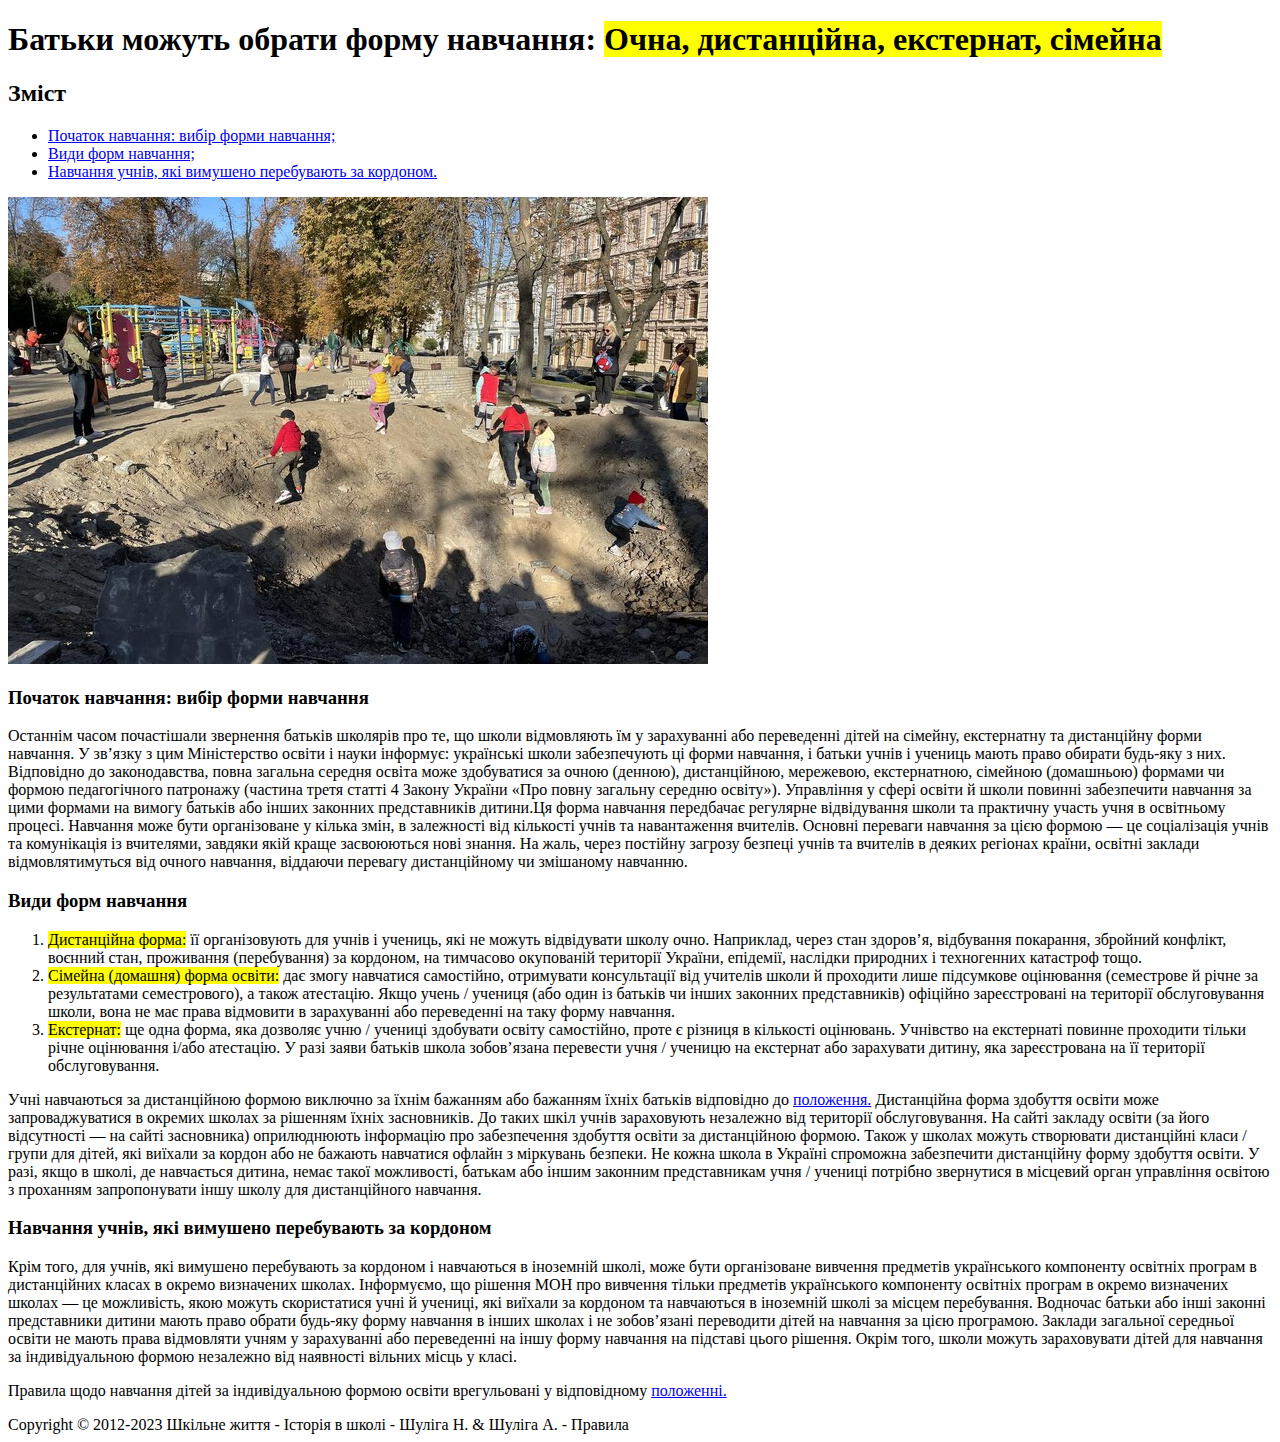
<file: lesson_2/index.html>
<!DOCTYPE html>
<html lang="uk">
<head>
    <meta charset="UTF-8">
    <meta name="viewport" content="width=device-width, initial-scale=1.0">
    <title>Lesson 2</title>
</head>
<body>
    <header>
<div>
    <h1> <span> Батьки можуть обрати форму навчання:</span> <mark> Очна, дистанційна, екстернат, сімейна </mark> </h1>
    <h2 title="Зміст статті"> Зміст</h2>
    <ul>
        <li> <a href="#some-uniq-id" class="link">Початок навчання: вибір форми навчання;</a></li>
        <li> <a href="#some-uniq-id-1" class="link">Види форм навчання;</a></li>
        <li> <a href="#some-uniq-id-2" class="link">Навчання учнів, які вимушено перебувають за кордоном.</a></li>
    </ul>
</div>
</header>
<main>
<div>
    <img src="img/15_main-v1665925855.jpg" alt="Діти грають">
    <h3 id="some-uniq-id">Початок навчання: вибір форми навчання </h3>
    <p> Останнім часом почастішали звернення батьків школярів про те, що школи відмовляють їм у зарахуванні або переведенні дітей на сімейну, екстернатну та дистанційну форми навчання. У звʼязку з цим Міністерство освіти і науки інформує: українські школи забезпечують ці форми навчання, і батьки учнів і учениць мають право обирати будь-яку з них.
Відповідно до законодавства, повна загальна середня освіта може здобуватися за очною (денною), дистанційною, мережевою, екстернатною, сімейною (домашньою) формами чи формою педагогічного патронажу (частина третя статті 4 Закону України «Про повну загальну середню освіту»).
Управління у сфері освіти й школи повинні забезпечити навчання за цими формами на вимогу батьків або інших законних представників дитини.Ця форма навчання передбачає регулярне відвідування школи та практичну участь учня в освітньому процесі. Навчання може бути організоване у кілька змін, в залежності від кількості учнів та навантаження вчителів.
Основні переваги навчання за цією формою — це соціалізація учнів та комунікація із вчителями, завдяки якій краще засвоюються нові знання. 
На жаль, через постійну загрозу безпеці учнів та вчителів в деяких регіонах країни, освітні заклади відмовлятимуться від очного навчання, віддаючи перевагу дистанційному чи змішаному навчанню.
    </p>
    <h3 id="some-uniq-id-1">Види форм навчання</h3>
    <ol>
        <li> <mark>Дистанційна форма:</mark> її організовують для учнів і учениць, які не можуть відвідувати школу очно. Наприклад, через стан здоровʼя, відбування покарання, збройний конфлікт, воєнний стан, проживання (перебування) за кордоном, на тимчасово окупованій території України, епідемії, наслідки природних і техногенних катастроф тощо.</li>
        <li> <mark>Сімейна (домашня) форма освіти:</mark> дає змогу навчатися самостійно, отримувати консультації від учителів школи й проходити лише підсумкове оцінювання (семестрове й річне за результатами семестрового), а також атестацію. Якщо учень / учениця (або один із батьків чи інших законних представників) офіційно зареєстровані на території обслуговування школи, вона не має права відмовити в зарахуванні або переведенні на таку форму навчання.</li>
        <li> <mark>Екстернат:</mark> ще одна форма, яка дозволяє учню / учениці здобувати освіту самостійно, проте є різниця в кількості оцінювань. Учнівство на екстернаті повинне проходити тільки річне оцінювання і/або атестацію. У разі заяви батьків школа зобовʼязана перевести учня / ученицю на екстернат або зарахувати дитину, яка зареєстрована на її території обслуговування.</li>
    </ol>
    <p> Учні навчаються за дистанційною формою виключно за їхнім бажанням або бажанням їхніх батьків відповідно до <a target="_blank" href="https://zakon.rada.gov.ua/laws/show/z0941-20#Text">положення.</a>
Дистанційна форма здобуття освіти може запроваджуватися в окремих школах за рішенням їхніх засновників. До таких шкіл учнів зараховують незалежно від території обслуговування. На сайті закладу освіти (за його відсутності — на сайті засновника) оприлюднюють інформацію про забезпечення здобуття освіти за дистанційною формою.
Також у школах можуть створювати дистанційні класи / групи для дітей, які виїхали за кордон або не бажають навчатися офлайн з міркувань безпеки.
Не кожна школа в Україні спроможна забезпечити дистанційну форму здобуття освіти. У разі, якщо в школі, де навчається дитина, немає такої можливості, батькам або іншим законним представникам учня / учениці потрібно звернутися в місцевий орган управління освітою з проханням запропонувати іншу школу для дистанційного навчання.
    </p>
    <h3 id="some-uniq-id-2">Навчання учнів, які вимушено перебувають за кордоном</h3>
    <p>
        Крім того, для учнів, які вимушено перебувають за кордоном і навчаються в іноземній школі, може бути організоване вивчення предметів українського компоненту освітніх програм в дистанційних класах в окремо визначених школах.
Інформуємо, що рішення МОН про вивчення тільки предметів українського компоненту освітніх програм в окремо визначених школах — це можливість, якою можуть скористатися учні й учениці, які виїхали за кордоном та навчаються в іноземній школі за місцем перебування.
Водночас батьки або інші законні представники дитини мають право обрати будь-яку форму навчання в інших школах і не зобовʼязані переводити дітей на навчання за цією програмою.
Заклади загальної середньої освіти не мають права відмовляти учням у зарахуванні або переведенні на іншу форму навчання на підставі цього рішення. Окрім того, школи можуть зараховувати дітей для навчання за індивідуальною формою незалежно від наявності вільних місць у класі.
    </p>
    <p> Правила щодо навчання дітей за індивідуальною формою освіти врегульовані у відповідному <a target="_blank" href="https://zakon.rada.gov.ua/laws/show/z0184-16#Text">положенні.</a> </p>
</div>
</main>
<footer>
    <div>
        Copyright © 2012-2023 Шкільне життя - Історія в школі - Шуліга Н. & Шуліга А. - Правила
    </div>
</footer>

</body>
</html>
</file>
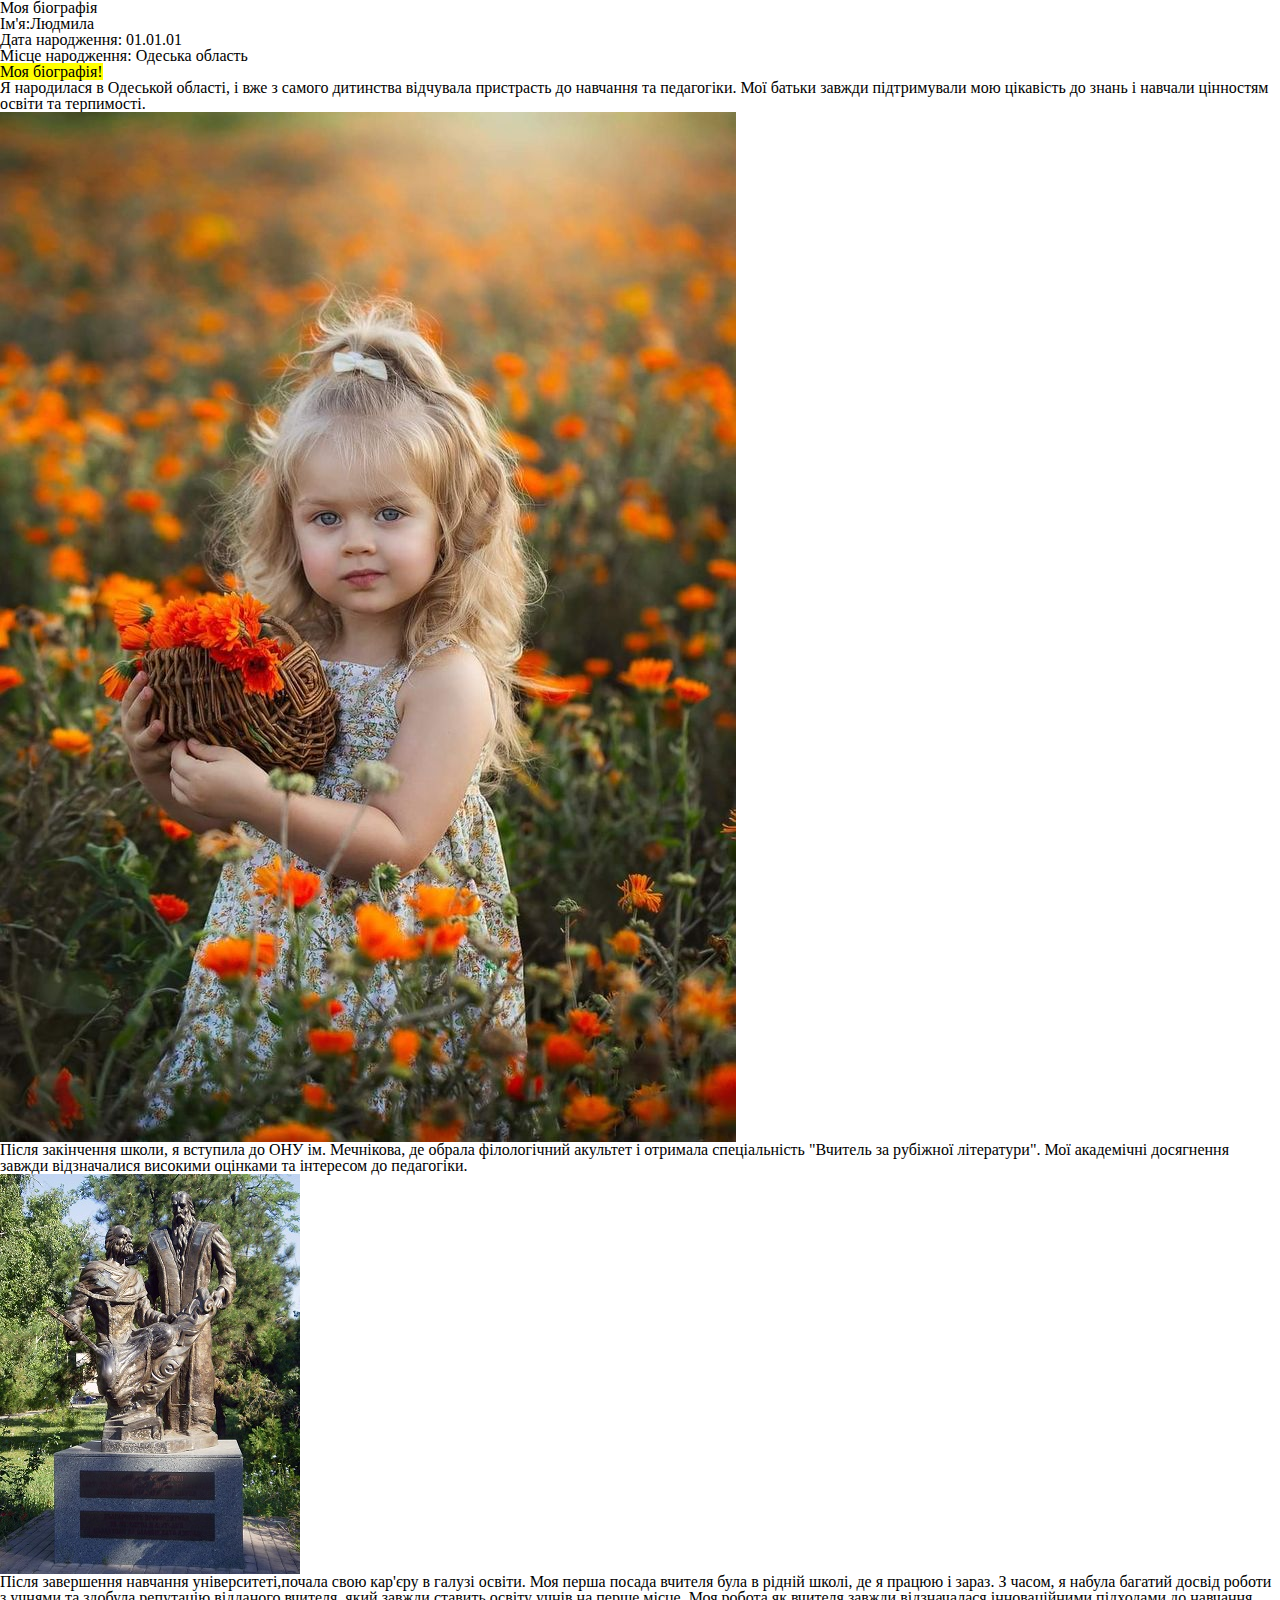
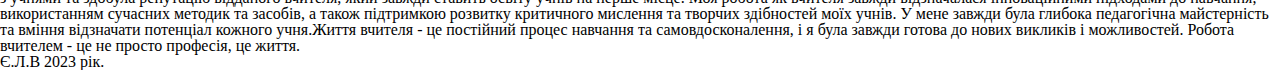
<file: lesson_3/index.html>
<!DOCTYPE html>
<html lang="uk">

<head>
  <meta charset="UTF-8">
  <meta name="viewport" content="width=device-width, initial-scale=1.0">
  <link rel="stylesheet" href="css/style.css">
  <title>Lesson_3</title>
</head>

<body>
  <header>
    <h1 class="title">Моя біографія</h1>
  </header>
  <main>
    <div class="blok">
      <ul class="list">
        <li>Ім'я:Людмила</li>
        <li>Дата народження: 01.01.01</li>
        <li>Місце народження: Одеська область</li>
      </ul>
    </div>
    <div>
      <h2 class="title-2"><mark>Моя біографія!</mark></h2>
      <p>
        Я народилася в Одеськой області, і вже з самого дитинства відчувала
        пристрасть до навчання та педагогіки. Мої батьки завжди підтримували
        мою цікавість до знань і навчали цінностям освіти та терпимості.
      </p>
      <img src="img/5e939a64cdf07bda167ffb4e94a9ced0.jpg" alt="Моє фото">
    </div>
    <div>
      <p>
        Після закінчення
        <a href="https://www.facebook.com/profile.php?id=100042134060486" target="_blank">школи</a>, я вступила до
        <a href="https://onu.edu.ua/uk/" target="_blank">ОНУ ім. Мечнікова</a>, де обрала філологічний акультет і отримала спеціальність "Вчитель
        за рубіжної літератури". Мої академічні досягнення завжди відзначалися
        високими оцінками та інтересом до педагогіки.
      </p>
      <img src="img/123.jpg" alt="ОНУ ім. Мечнікова">
    </div>
    <div>
      <p>
        Після завершення навчання університеті,почала свою кар'єру в галузі
        освіти. Моя перша посада вчителя була в рідній школі, де я працюю і
        зараз. З часом, я набула багатий досвід роботи з учнями та здобула
        репутацію відданого вчителя, який завжди ставить освіту учнів на перше
        місце.
        <span>Моя робота як вчителя завжди відзначалася інноваційними підходами
          до навчання, використанням сучасних методик та засобів, а також
          підтримкою розвитку критичного мислення та творчих здібностей моїх
          учнів.</span>
        У мене завжди була глибока педагогічна майстерність та вміння
        відзначати потенціал кожного учня.Життя вчителя - це постійний процес
        навчання та самовдосконалення, і я була завжди готова до нових
        викликів і можливостей. Робота вчителем - це не просто професія, це
        життя.
      </p>
    </div>
  </main>
  <footer>
    <div>Є.Л.В 2023 рік.</div>
  </footer>
</body>

</html>
</file>
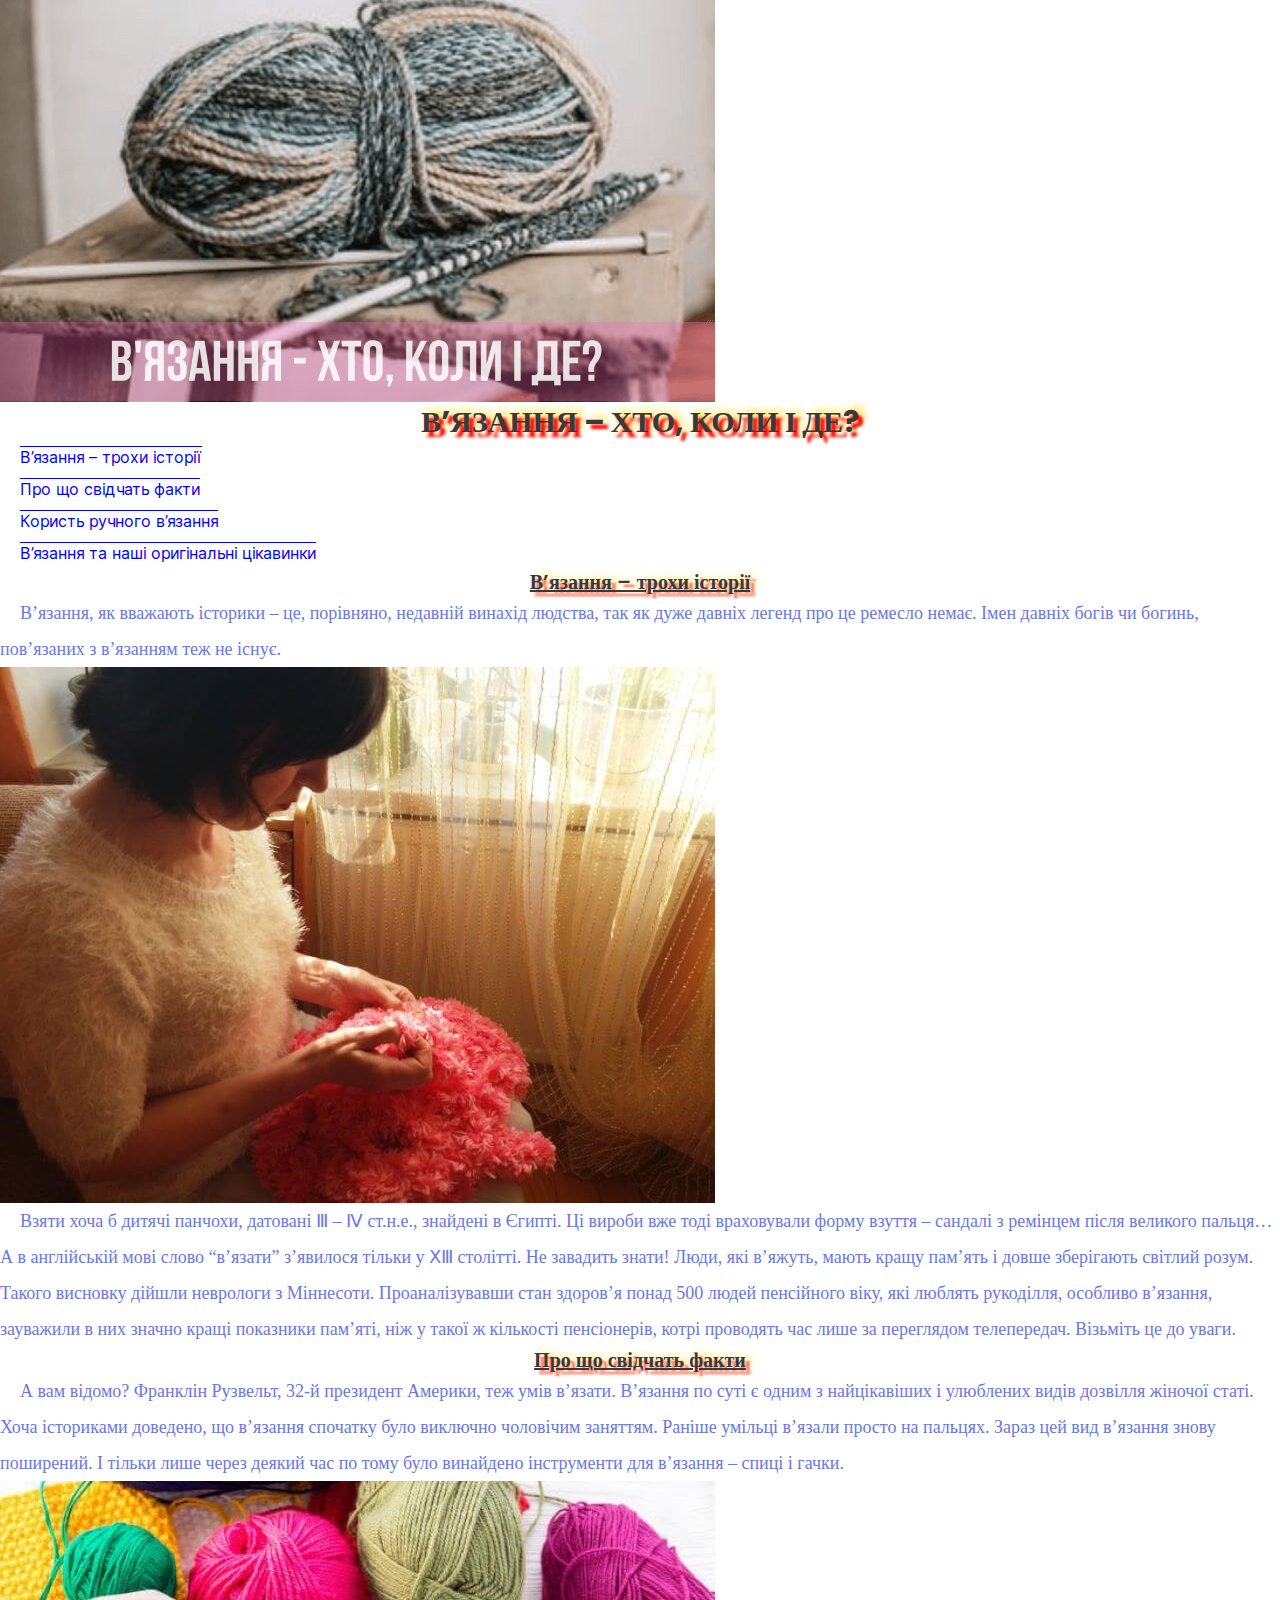
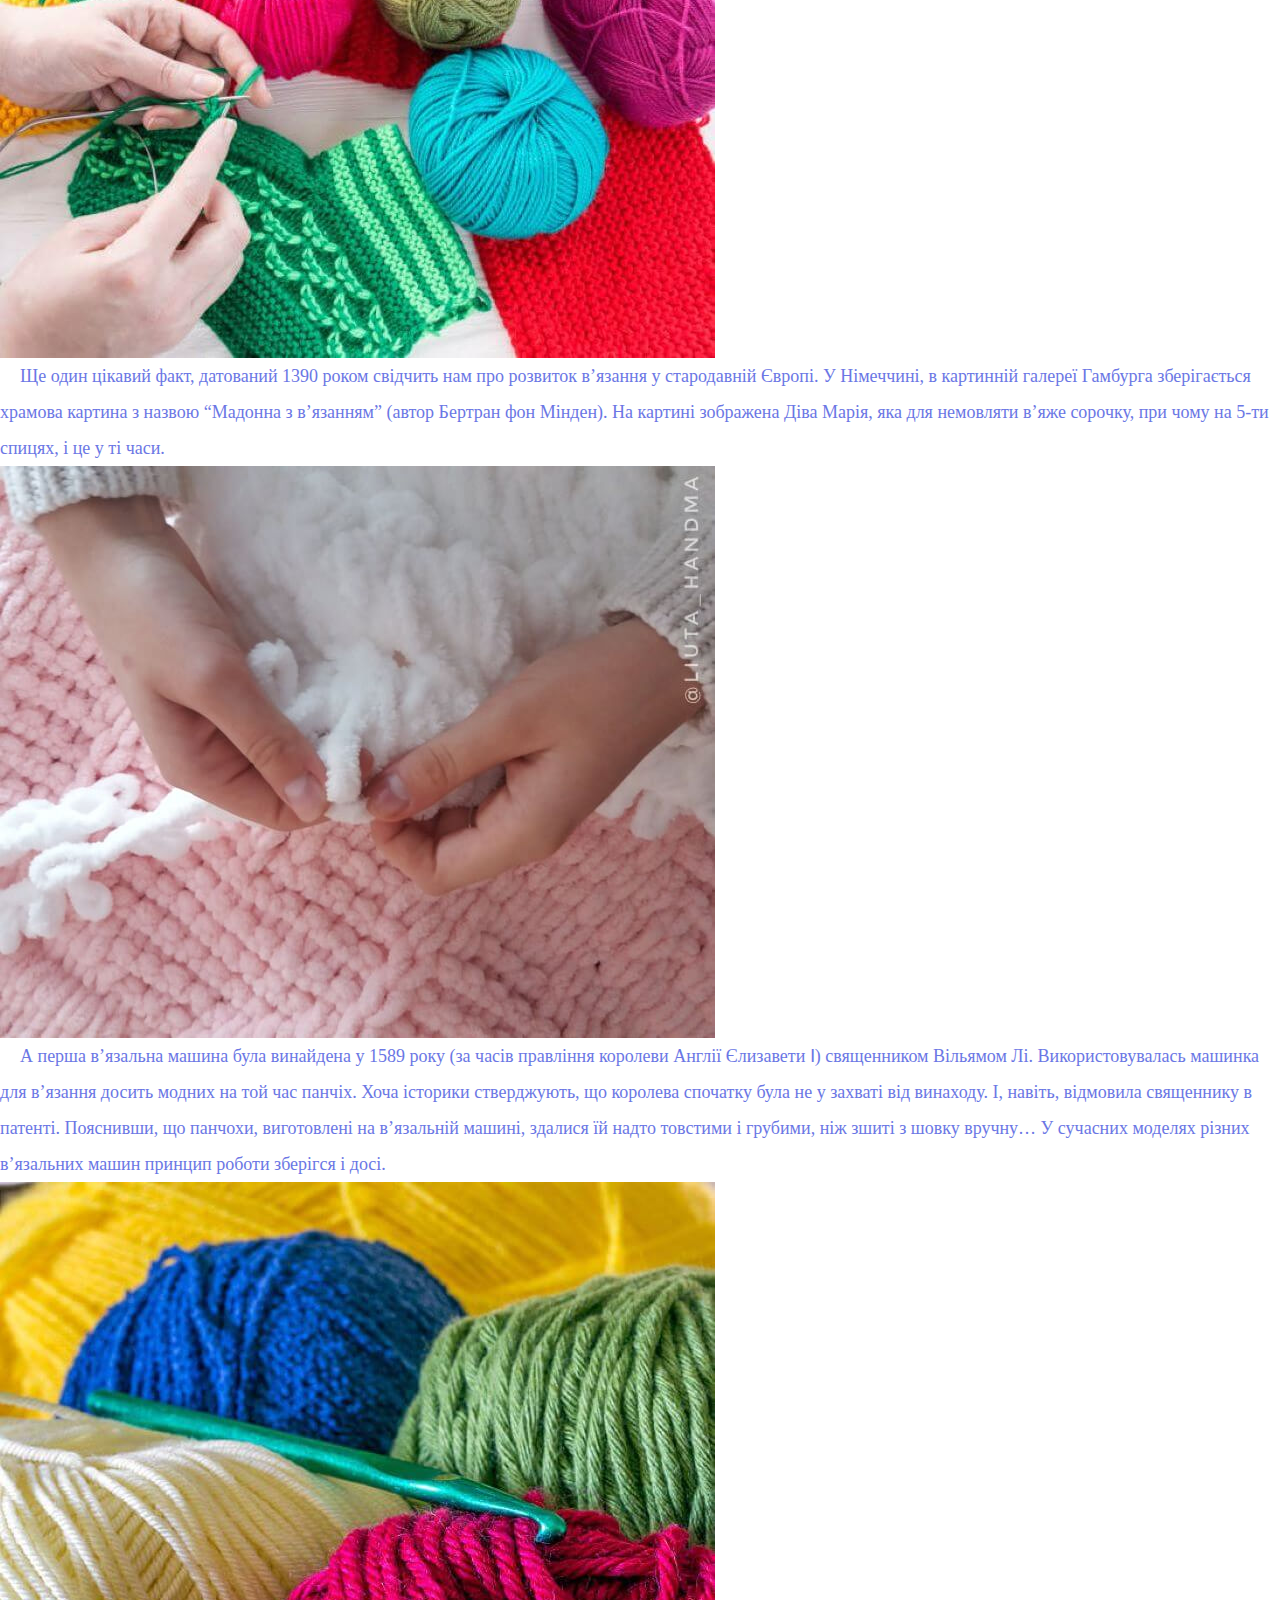
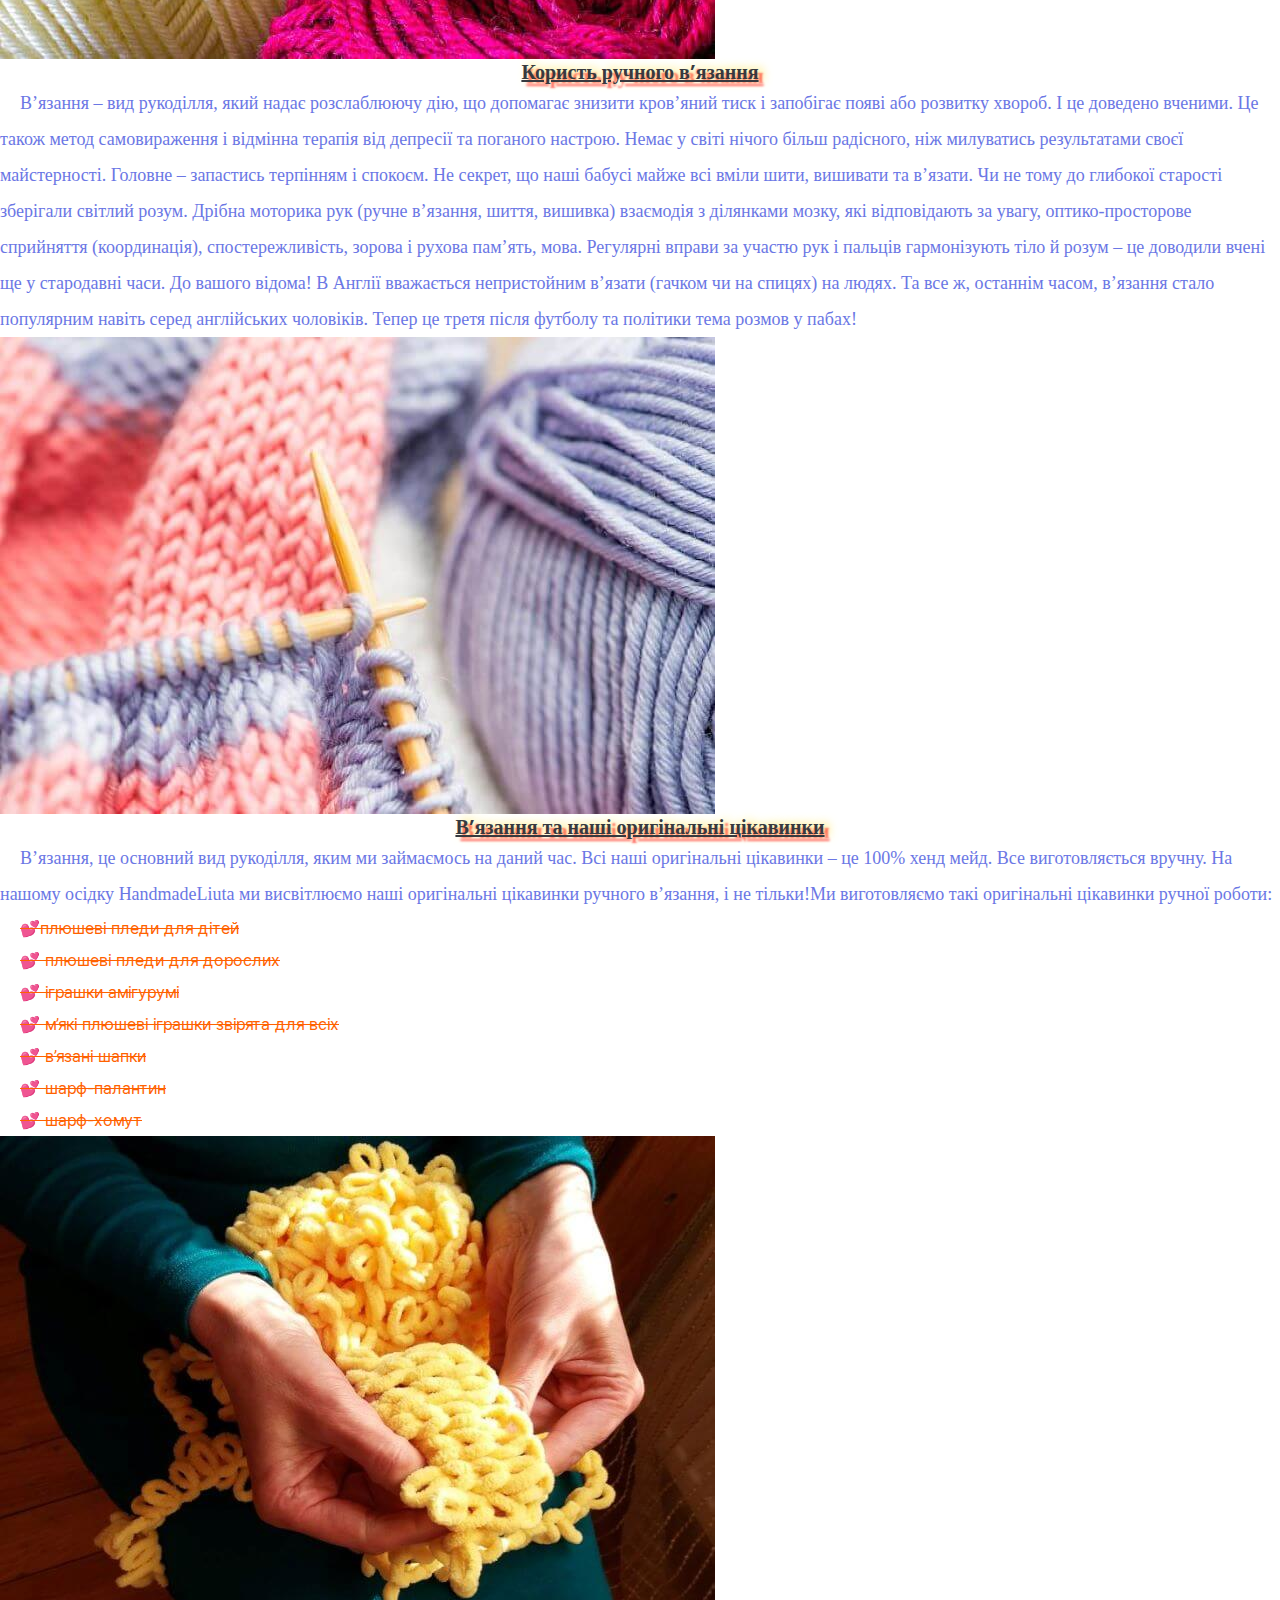
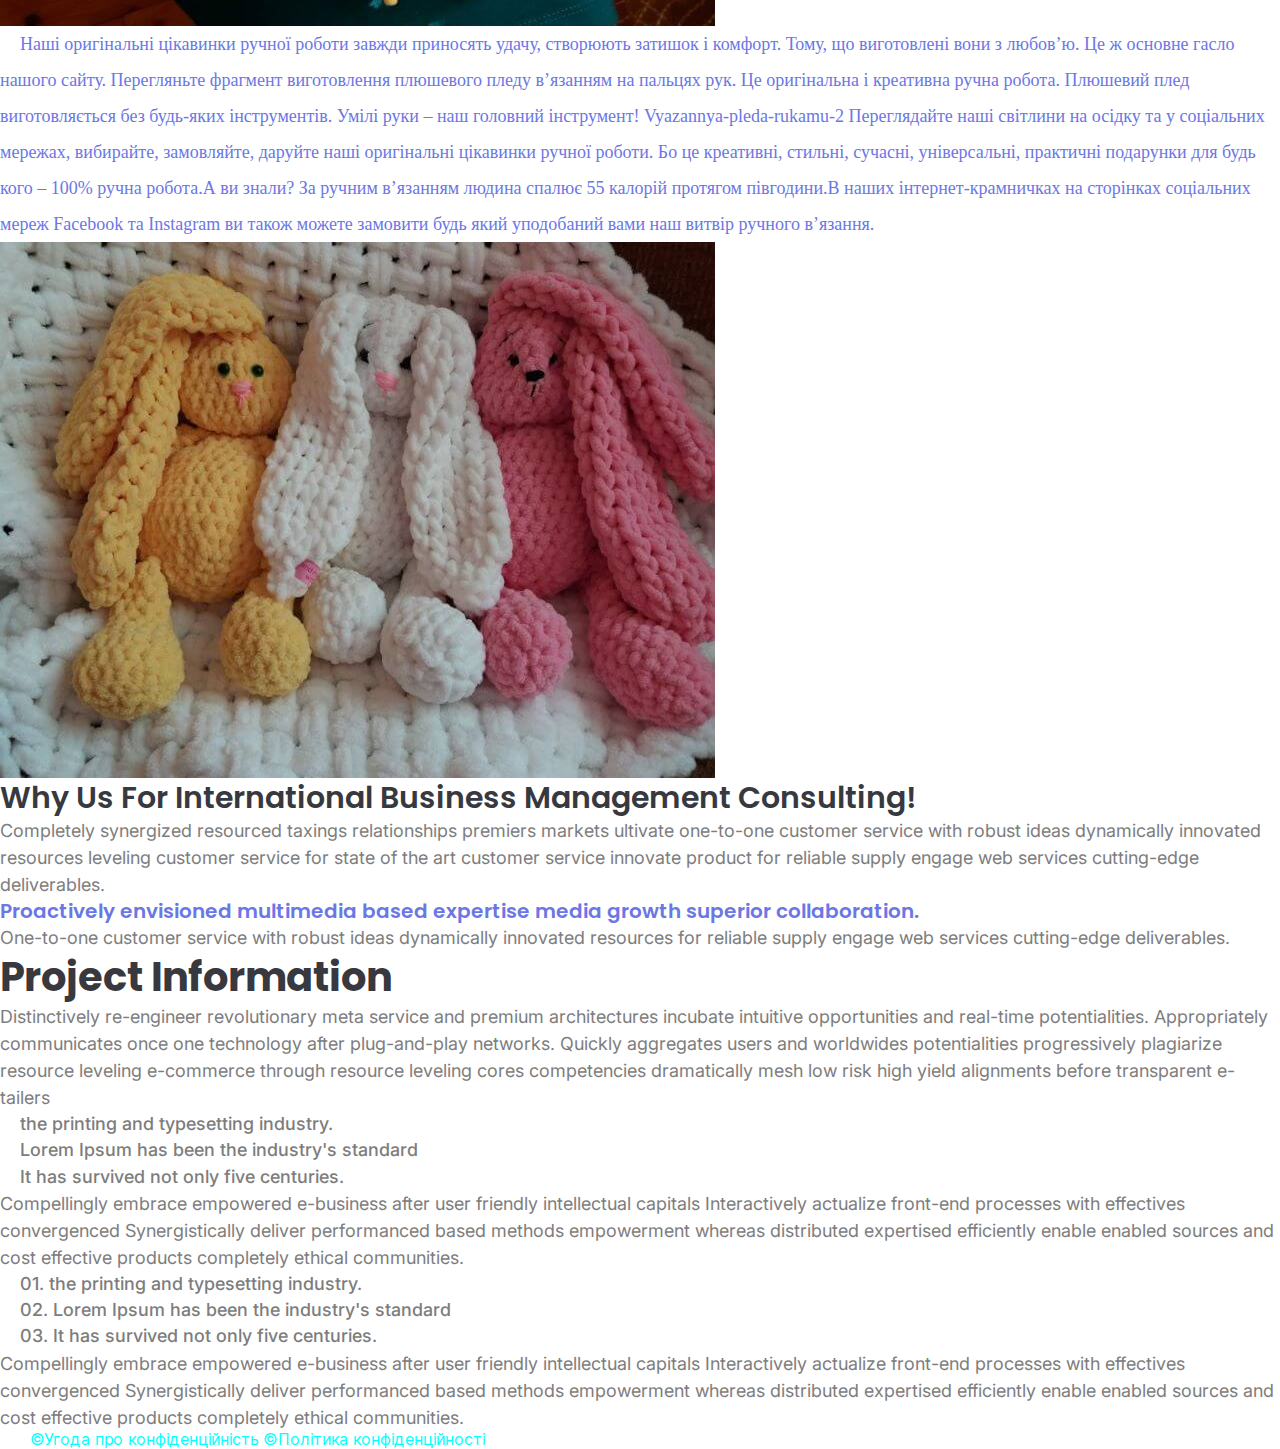
<file: lesson_5/index.html>
<!DOCTYPE html>
<html lang="uk">

<head>
  <meta charset="UTF-8">
  <meta name="viewport" content="width=device-width, initial-scale=1.0">
  <link rel="stylesheet" href="css/style.css">
  <title>Lesson 5</title>
</head>

<body>
  <header>
    <img class="picture" src="img/Viazannia-1.png" alt="нитки для в'язання">
    <div class="title">
      <h1>В’ЯЗАННЯ – ХТО, КОЛИ І ДЕ?</h1>
    </div>
    <div class="list">
      <ul>

        <li>
          <a href="#some-uniq-id" class="link">В’язання – трохи історії</a>
        </li>
        <li>
          <a href="#some-uniq-id-1" class="link">Про що свідчать факти</a>
        </li>
        <li>
          <a href="#some-uniq-id-2" class="link">Користь ручного в’язання</a>
        </li>
        <li>
          <a href="#some-uniq-id-3" class="link">В’язання та наші оригінальні цікавинки</a>
        </li>
      </ul>

    </div>
  </header>
  <main>
    <div>
      <h2 id="some-uniq-id">
        В’язання – трохи історії
      </h2>
      <p class="text">
        В’язання, як вважають історики – це, порівняно, недавній винахід людства, так як дуже давніх легенд про це ремесло немає. Імен давніх богів чи богинь, пов’язаних з в’язанням теж не існує.
      </p>
      <img class="picture" src="img/Viazannia-3.jpg" alt="жінка в'яже біля вікна">
      <p class="text">
        Взяти хоча б дитячі панчохи, датовані Ⅲ – Ⅳ ст.н.е., знайдені в Єгипті. Ці вироби вже тоді враховували форму взуття – сандалі з ремінцем після великого пальця…
        А в англійській мові слово “в’язати” з’явилося тільки у ⅩⅢ столітті.
        Не завадить знати! Люди, які в’яжуть, мають кращу пам’ять і довше зберігають світлий розум.
        Такого висновку дійшли неврологи з Міннесоти. Проаналізувавши стан здоров’я понад 500 людей пенсійного віку, які люблять рукоділля, особливо в’язання, зауважили в них значно кращі показники пам’яті, ніж у такої ж кількості пенсіонерів, котрі проводять час лише за переглядом телепередач. Візьміть це до уваги.
      </p>

    </div>
    <div>
      <h2 id="some-uniq-id-1">
        Про що свідчать факти
      </h2>
      <p class="text">
        А вам відомо? Франклін Рузвельт, 32-й президент Америки, теж умів в’язати.
        В’язання по суті є одним з найцікавіших і улюблених видів дозвілля жіночої статі. Хоча істориками доведено, що в’язання спочатку було виключно чоловічим заняттям.

        Раніше умільці в’язали просто на пальцях. Зараз цей вид в’язання знову поширений. І тільки лише через деякий час по тому було винайдено інструменти для в’язання – спиці і гачки.</p>
      <img class="picture" src="img/Viazannia-4.jpg" alt="жінка в'яже шкарпетки">
      <p class="text">Ще один цікавий факт, датований 1390 роком свідчить нам про розвиток в’язання у стародавній Європі. У Німеччині, в картинній галереї Гамбурга зберігається храмова картина з назвою “Мадонна з в’язанням” (автор Бертран фон Мінден). На картині зображена Діва Марія, яка для немовляти в’яже сорочку, при чому на 5-ти спицях, і це у ті часи.</p>
      <img class="picture" src="img/Viazannia-5.jpg" alt="Руки, які в'яжуть плед">
      <p class="text">А перша в’язальна машина була винайдена у 1589 року (за часів правління королеви Англії Єлизавети Ⅰ) священником Вільямом Лі. Використовувалась машинка для в’язання досить модних на той час панчіх.
        Хоча історики стверджують, що королева спочатку була не у захваті від винаходу. І, навіть, відмовила священнику в патенті. Пояснивши, що панчохи, виготовлені на в’язальній машині, здалися їй надто товстими і грубими, ніж зшиті з шовку вручну…
        У сучасних моделях різних в’язальних машин принцип роботи зберігся і досі.</p>

      <img class="picture" src="img/Viazannia-6.jpg" alt="нитки, для в'язання та гачок">
    </div>
    <div>
      <h2 id="some-uniq-id-2">
        Користь ручного в’язання
      </h2>
      <p class="text">
        В’язання – вид рукоділля, який надає розслаблюючу дію, що допомагає знизити кров’яний тиск і запобігає появі або розвитку хвороб. І це доведено вченими. Це також метод самовираження і відмінна терапія від депресії та поганого настрою. Немає у світі нічого більш радісного, ніж милуватись результатами своєї майстерності. Головне – запастись терпінням і спокоєм.
        Не секрет, що наші бабусі майже всі вміли шити, вишивати та в’язати. Чи не тому до глибокої старості зберігали світлий розум. Дрібна моторика рук (ручне в’язання, шиття, вишивка) взаємодія з ділянками мозку, які відповідають за увагу, оптико-просторове сприйняття (координація), спостережливість, зорова і рухова пам’ять, мова. Регулярні вправи за участю рук і пальців гармонізують тіло й розум – це доводили вчені ще у стародавні часи.
        До вашого відома! В Англії вважається непристойним в’язати (гачком чи на спицях) на людях. Та все ж, останнім часом, в’язання стало популярним навіть серед англійських чоловіків. Тепер це третя після футболу та політики тема розмов у пабах!
        <img class="picture" src="img/Viazannia-8.jpg" alt="спиці та никти">
      </p>
    </div>
    <div>
      <h2 id="some-uniq-id-3">
        В’язання та наші оригінальні цікавинки
      </h2>
      <p class="text">
        В’язання, це основний вид рукоділля, яким ми займаємось на даний час. Всі наші оригінальні цікавинки – це 100% хенд мейд. Все виготовляється вручну.
        На нашому осідку <a href="https://handmadeliuta.com/" class="link" target="_blank">HandmadeLiuta</a> ми висвітлюємо наші оригінальні цікавинки ручного в’язання, і не тільки!Ми виготовляємо такі оригінальні цікавинки ручної роботи:
      </p>
    </div>
    <ol class="list1">
      <li>
        💕плюшеві пледи для дітей
      </li>
      <li>
        💕 плюшеві пледи для дорослих
      </li>
      <li>
        💕 іграшки амігурумі
      </li>
      <li>
        💕 м’які плюшеві іграшки звірята для всіх
      </li>
      <li>
        💕 в’язані шапки
      </li>
      <li>
        💕 шарф-палантин
      </li>
      <li>
        💕 шарф-хомут
      </li>
    </ol>
    <img class="picture" src="img/Viazannia-11.jpg" alt="в'язання">
    <p class="text">
      Наші оригінальні цікавинки ручної роботи завжди приносять удачу, створюють затишок і комфорт. Тому, що виготовлені вони з любов’ю. Це ж основне гасло нашого сайту.

      Перегляньте фрагмент виготовлення плюшевого пледу в’язанням на пальцях рук. Це оригінальна і креативна ручна робота. Плюшевий плед виготовляється без будь-яких інструментів. Умілі руки – наш головний інструмент!

      Vyazannya-pleda-rukamu-2
      Переглядайте наші світлини на осідку та у соціальних мережах, вибирайте, замовляйте, даруйте наші оригінальні цікавинки ручної роботи. Бо це креативні, стильні, сучасні, універсальні, практичні подарунки для будь кого – 100% ручна робота.А ви знали? За ручним в’язанням людина спалює 55 калорій протягом півгодини.В наших інтернет-крамничках на сторінках соціальних мереж Facebook та Instagram ви також можете замовити будь який уподобаний вами наш витвір ручного в’язання.
    </p>
    <img class="picture" src="img/Viazannia-12.jpg" alt="в'язані іграшки">
    <div>
      <h2 class="title_1">Why Us For International Business Management Consulting!</h2>

      <p class="text_1">Completely synergized resourced taxings relationships premiers markets ultivate one-to-one customer service with robust ideas dynamically innovated resources leveling customer service for state of the art customer service innovate product for reliable supply engage web services cutting-edge deliverables.</p>
      <h3 class="subtitle_1">Proactively envisioned multimedia based expertise media growth superior collaboration.</h3>
      <p class="text_1">One-to-one customer service with robust ideas dynamically innovated resources for reliable supply engage web services cutting-edge deliverables.</p>
    </div>
    <div>
      <h2 class="title_2">Project Information</h2>
      <p class="text_2">Distinctively re-engineer revolutionary meta service and premium architectures incubate intuitive opportunities and real-time potentialities. Appropriately communicates once one technology after plug-and-play networks.
        Quickly aggregates users and worldwides potentialities progressively plagiarize resource leveling e-commerce through resource leveling cores competencies dramatically mesh low risk high yield alignments before transparent e-tailers</p>
      <ul class="list_2">
        <li>
          the printing and typesetting industry.
        </li>
        <li>
          Lorem Ipsum has been the industry's standard
        </li>
        <li>It has survived not only five centuries.</li>
      </ul>
      <p class="text_2">Compellingly embrace empowered e-business after user friendly intellectual capitals Interactively actualize front-end processes with effectives convergenced Synergistically deliver performanced based methods empowerment whereas distributed expertised efficiently enable enabled sources and cost effective products completely ethical communities.</p>
      <ol class="list_2">
        <li>01. the printing and typesetting industry.</li>
        <li>02. Lorem Ipsum has been the industry's standard</li>
        <li>03. It has survived not only five centuries.</li>
      </ol>

      <p class="text_2">
        Compellingly embrace empowered e-business after user friendly intellectual capitals Interactively actualize front-end processes with effectives convergenced Synergistically deliver performanced based methods empowerment whereas distributed expertised efficiently enable enabled sources and cost effective products completely ethical communities.
      </p>
    </div>
  </main>
  <footer>
    <div class="footer">
      <a href="https://handmadeliuta.com/ugoda-pro-konfidentsijnist/" target="_blank">©Угода про конфіденційність</a>
      <a href="https://handmadeliuta.com/ugoda-pro-konfidentsijnist/" target="_blank">©Політика конфіденційності</a>
    </div>
  </footer>

</body>

</html>
</file>
<file: lesson_3/css/style.css>
@import url("reset.css")
</file>
<file: lesson_5/css/style.css>
@import url("reset.css");
@import url("https://fonts.googleapis.com/css2?family=Inter:wght@400;500&family=Montserrat:wght@400;600&family=Poppins:wght@600;700&display=swap");

@font-face {
    font-family: "Poppins";
    src: url("../fonts/Poppinspoppins-boldsemibold.woff2") format("woff2"),
        url("../fonts/Poppinspoppins-boldsemibold.woff") format("woff");
    font-display: swap;
    font-weight: 600, 700;
    font-style: normal;
}

@font-face {
    font-family: "Poppins";
    src: url("../fonts/Inter-Regular.woff2") format("woff2"),
        url("../fonts/Inter-Regular.woff") format("woff");
    font-display: swap;
    font-weight: 400;
    font-style: normal;
}

@font-face {
    font-family: "Poppins";
    src: url("../fonts/Inter-Medium.woff2") format("woff2"),
        url("../fonts/Inter-Medium.woff") format("woff");
    font-display: swap;
    font-weight: 500;
    font-style: normal;
}

body {
    font-family: "Poppins", "Inter";
}

.title {
    color: #37393F;
    font-family: Poppins;
    font-size: 30px;
    font-style: normal;
    font-weight: 700;
    line-height: 1.3;
    text-align: center;
    text-transform: capitalize;
    text-shadow: 5px 5px 3px red, 5px -2px 10px gold;
}

.title_1 {
    color: #37393F;
    font-family: Poppins;
    font-size: 30px;
    font-style: normal;
    font-weight: 600;
    line-height: 1.3;
    text-transform: capitalize;
}

.text_1 {
    color: #7D7D7D;
    font-family: Inter;
    font-size: 18px;
    font-style: normal;
    font-weight: 400;
    line-height: 1.5;
}

.subtitle_1 {
    color: #6B77E5;
    font-family: Poppins;
    font-size: 20px;
    font-style: normal;
    font-weight: 600;
    line-height: 1.3;
}

.title_2 {
    color: #37393F;
    font-family: Poppins;
    font-size: 40px;
    font-style: normal;
    font-weight: 700;
    line-height: 1.3;
    text-transform: capitalize;
}

.text_2 {
    color: #7D7D7D;
    font-family: Inter;
    font-size: 18px;
    font-style: normal;
    font-weight: 400;
    line-height: 1.5;
}

.list_2 {
    color: #7D7D7D;
    font-family: Inter;
    font-size: 18px;
    font-style: normal;
    font-weight: 500;
    line-height: 146.187%;
    text-indent: 20px;
}

#some-uniq-id {
    color: #37393F;
    font-family: Poppins;
    font-size: 20px;
    font-style: normal;
    font-weight: 600;
    line-height: 1.3;
    text-align: center;
    text-shadow: 5px 4px 2px rgba(255, 0, 0, 0.575), 5px -1px 10px rgba(255, 217, 0, 0.597);
    text-decoration: underline;
}

#some-uniq-id-1 {
    color: #37393F;
    font-family: Poppins;
    font-size: 20px;
    font-style: normal;
    font-weight: 600;
    line-height: 1.3;
    text-align: center;
    text-shadow: 5px 4px 2px rgba(255, 0, 0, 0.575), 5px -1px 10px rgba(255, 217, 0, 0.597);
    text-decoration: underline;
}

#some-uniq-id-2 {
    color: #37393F;
    font-family: Poppins;
    font-size: 20px;
    font-style: normal;
    font-weight: 600;
    line-height: 1.3;
    text-align: center;
    text-shadow: 5px 4px 2px rgba(255, 0, 0, 0.575), 5px -1px 10px rgba(255, 217, 0, 0.597);
    text-decoration: underline;
}

#some-uniq-id-3 {
    color: #37393F;
    font-family: Poppins;
    font-size: 20px;
    font-style: normal;
    font-weight: 600;
    line-height: 1.3;
    text-align: center;
    text-shadow: 5px 4px 2px rgba(255, 0, 0, 0.575), 5px -1px 10px rgba(255, 217, 0, 0.597);
    text-decoration: underline;
}

.text {
    font-family: Inter-Regular, serif;
    font-size: 18px;
    line-height: 2;
    color: #6B77E5;
    text-indent: 20px;


}

.list {
    color: blue;
    text-indent: 20px;
    line-height: 2;
    text-decoration: overline;
}

.list1 {
    color: rgb(255, 98, 0);
    text-indent: 20px;
    line-height: 2;
    text-decoration: line-through;
}

.footer {
    color: aqua;
    text-indent: 30px;

}
</file>
